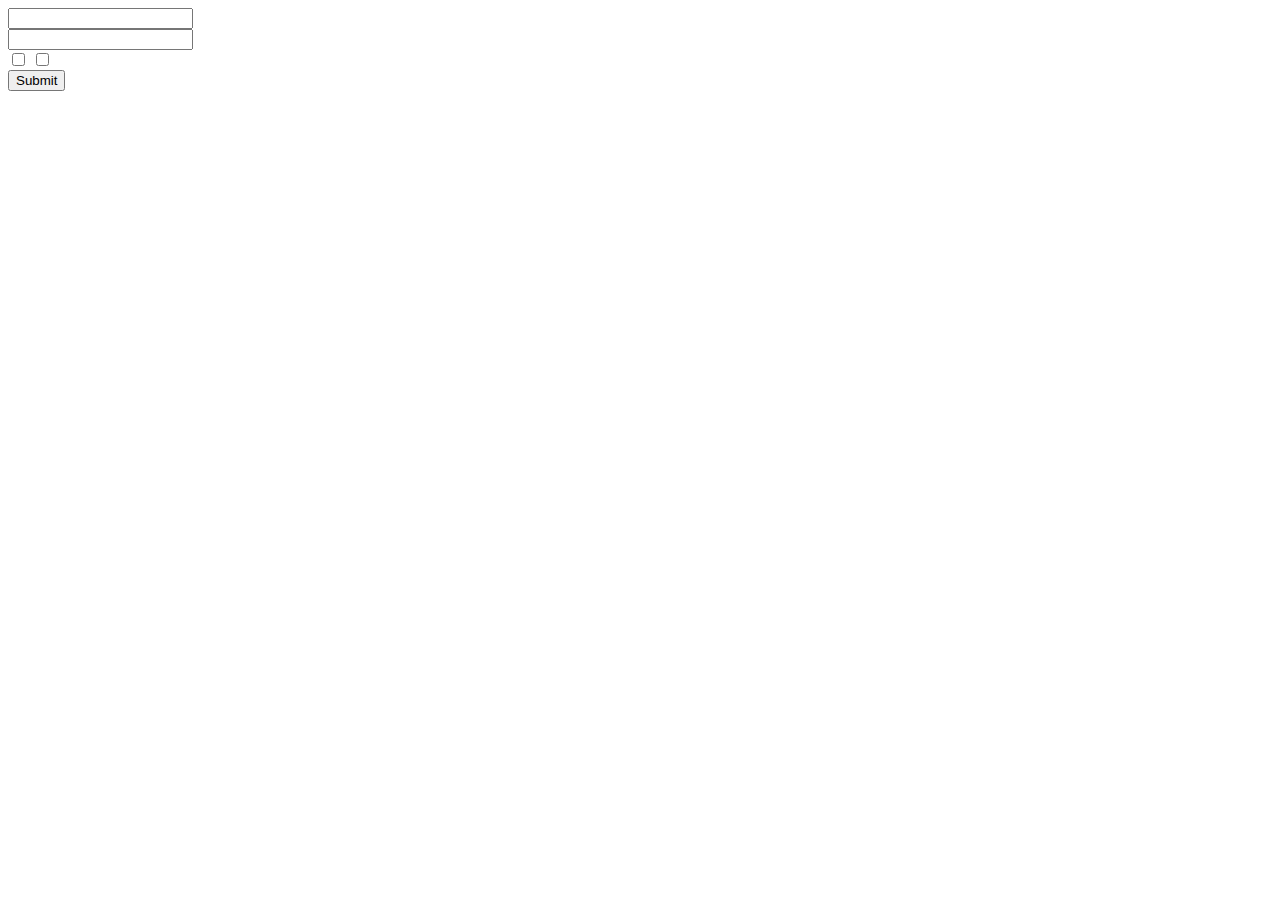
<file: tomcat-demo1/src/main/webapp/a.html>
<!DOCTYPE html>
<html lang="en">
<head>
    <meta charset="UTF-8">
    <title>titlename</title>
</head>
<body>
<form action="/tomcat-demo1/req4" method="post">
    <input type="text" name="username"><br>
    <input type="password" name="password"><br>
    <input type="checkbox" name="hobby" value="1">
    <input type="checkbox" name="hobby" value="2"><br>

    <input type="submit">
</form>
</body>
</html>
</file>
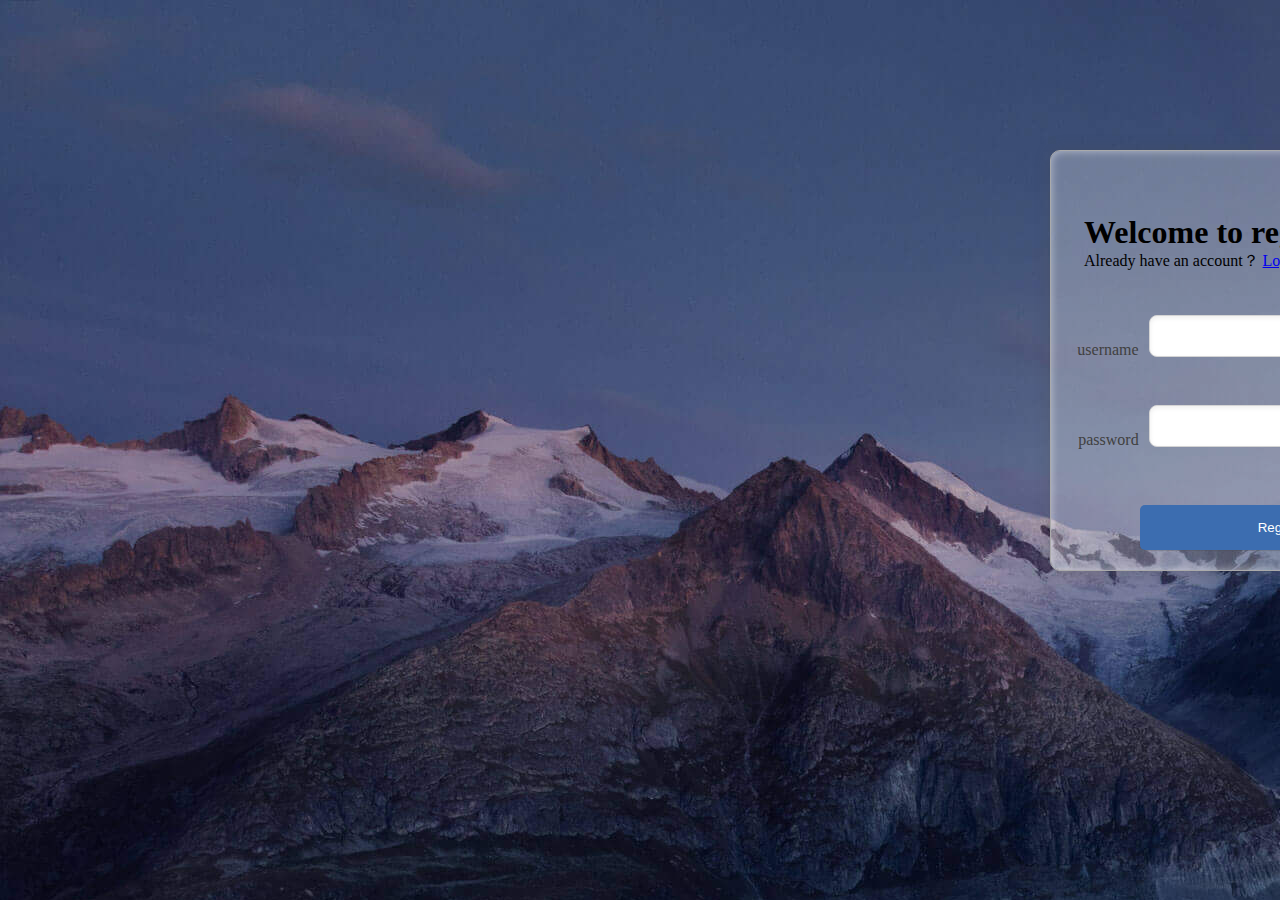
<file: tomcat-demo1/src/main/webapp/register.html>
<!DOCTYPE html>
<html lang="en">
<head>
    <meta charset="UTF-8">
    <title>欢迎注册</title>
    <link href="css/register.css" rel="stylesheet">
</head>
<body>

<div class="form-div">
    <div class="reg-content">
        <h1>Welcome to register</h1>
        <span>Already have an account？</span> <a href="login.html">Log in</a>
    </div>
    <form id="reg-form" action="/tomcat-demo1/registerServlet" method="post">

        <table>

            <tr>
                <td>username</td>
                <td class="inputs">
                    <input name="username" type="text" id="username">
                    <br>
                    <span id="username_err" class="err_msg" style="display: none">username is not popular</span>
                </td>

            </tr>

            <tr>
                <td>password</td>
                <td class="inputs">
                    <input name="password" type="password" id="password">
                    <br>
                    <span id="password_err" class="err_msg" style="display: none">password format is incorrect</span>
                </td>
            </tr>


        </table>

        <div class="buttons">
            <input value="Register" type="submit" id="reg_btn">
        </div>
        <br class="clear">
    </form>

</div>
</body>
</html>
</file>
<file: tomcat-demo1/src/main/webapp/css/register.css>
* {
    margin: 0;
    padding: 0;
    list-style-type: none;
}

.reg-content {
    padding: 30px;
    margin: 3px;
}

a, img {
    border: 0;
}

body {
    background-image: url("../imgs/reg_bg_min.jpg");
    text-align: center;
}

table {
    border-collapse: collapse;
    border-spacing: 0;
}

td, th {
    padding: 0;
    height: 90px;

}

.inputs {
    vertical-align: top;
}

.clear {
    clear: both;
}

.clear:before, .clear:after {
    content: "";
    display: table;
}

.clear:after {
    clear: both;
}

.form-div {
    background-color: rgba(255, 255, 255, 0.27);
    border-radius: 10px;
    border: 1px solid #aaa;
    width: 424px;
    margin-top: 150px;
    margin-left: 1050px;
    padding: 30px 0 20px 0px;
    font-size: 16px;
    box-shadow: inset 0px 0px 10px rgba(255, 255, 255, 0.5), 0px 0px 15px rgba(75, 75, 75, 0.3);
    text-align: left;
}

.form-div input[type="text"], .form-div input[type="password"], .form-div input[type="email"] {
    width: 268px;
    margin: 10px;
    line-height: 20px;
    font-size: 16px;
}

.form-div input[type="checkbox"] {
    margin: 20px 0 20px 10px;
}

.form-div input[type="button"], .form-div input[type="submit"] {
    margin: 10px 20px 0 0;
}

.form-div table {
    margin: 0 auto;
    text-align: right;
    color: rgba(64, 64, 64, 1.00);
}

.form-div table img {
    vertical-align: middle;
    margin: 0 0 5px 0;
}

.footer {
    color: rgba(64, 64, 64, 1.00);
    font-size: 12px;
    margin-top: 30px;
}

.form-div .buttons {
    float: right;
}

input[type="text"], input[type="password"], input[type="email"] {
    border-radius: 8px;
    box-shadow: inset 0 2px 5px #eee;
    padding: 10px;
    border: 1px solid #D4D4D4;
    color: #333333;
    margin-top: 5px;
}

input[type="text"]:focus, input[type="password"]:focus, input[type="email"]:focus {
    border: 1px solid #50afeb;
    outline: none;
}

input[type="button"], input[type="submit"] {
    padding: 7px 15px;
    background-color: #3c6db0;
    text-align: center;
    border-radius: 5px;
    overflow: hidden;
    min-width: 80px;
    border: none;
    color: #FFF;
    box-shadow: 1px 1px 1px rgba(75, 75, 75, 0.3);
}

input[type="button"]:hover, input[type="submit"]:hover {
    background-color: #5a88c8;
}

input[type="button"]:active, input[type="submit"]:active {
    background-color: #5a88c8;
}

.err_msg {
    color: red;
    padding-right: 170px;
}

#password_err, #tel_err {
    padding-right: 195px;
}

#reg_btn {
    margin-right: 50px;
    width: 285px;
    height: 45px;
    margin-top: 20px;
}
</file>
